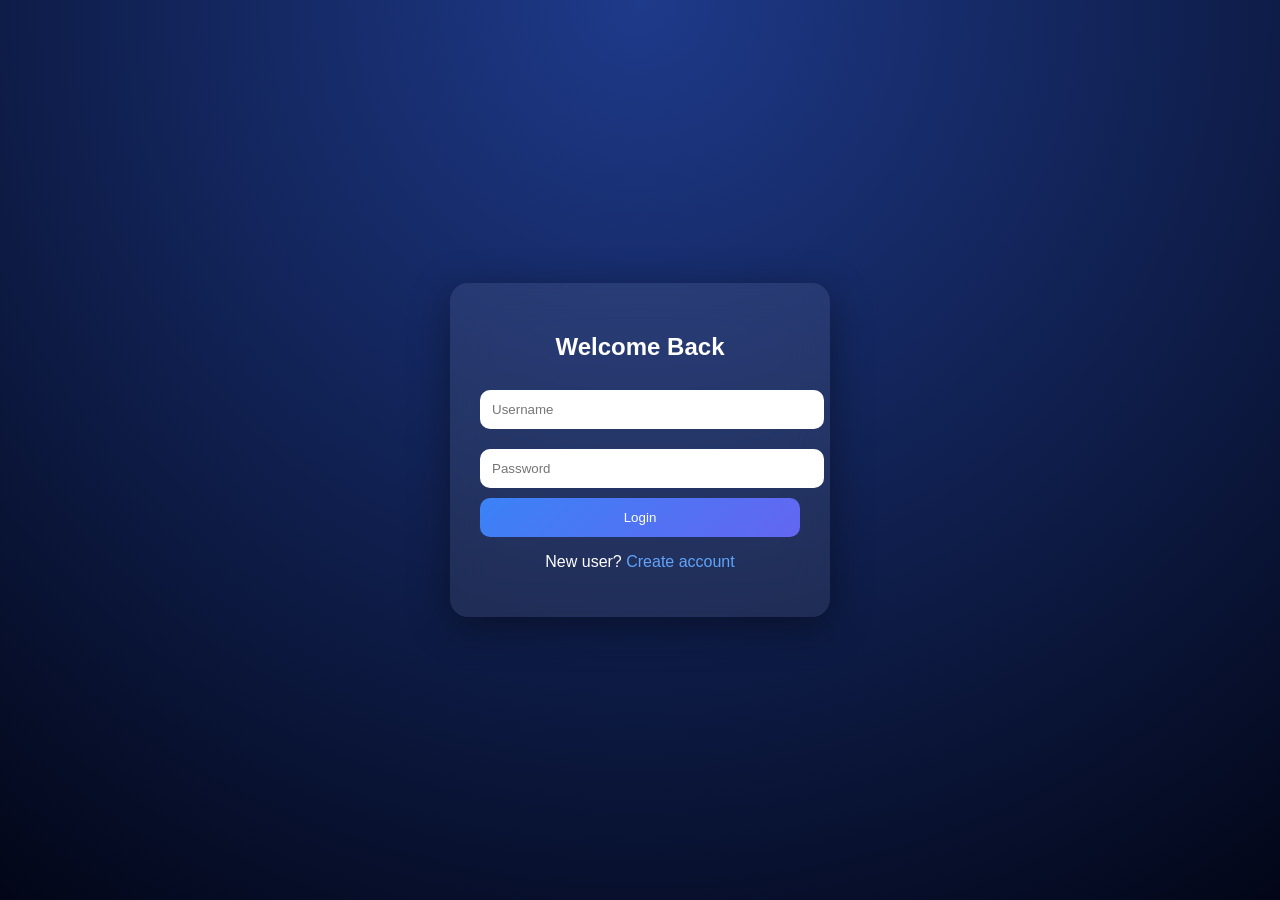
<file: frontend/index.html>
<!DOCTYPE html>

<html lang="en">
<head>
<meta charset="UTF-8">
<meta name="viewport" content="width=device-width, initial-scale=1.0">
<title>Login</title>

<style>

/* ===== BACKGROUND ===== */
body {
    margin: 0;
    font-family: 'Segoe UI', sans-serif;
    background: radial-gradient(circle at top, #1e3a8a, #020617);
    color: white;
    display: flex;
    justify-content: center;
    align-items: center;
    height: 100vh;
}

/* ===== GLASS CARD ===== */
.card {
    width: 320px;
    background: rgba(255,255,255,0.08);
    backdrop-filter: blur(20px);
    border-radius: 18px;
    padding: 30px;
    text-align: center;
    box-shadow: 0 10px 40px rgba(0,0,0,0.4);
}

/* ===== INPUT ===== */
input {
    width: 100%;
    padding: 12px;
    margin: 10px 0;
    border-radius: 10px;
    border: none;
}

/* ===== BUTTON ===== */
button {
    width: 100%;
    padding: 12px;
    border-radius: 10px;
    border: none;
    background: linear-gradient(135deg, #3b82f6, #6366f1);
    color: white;
    cursor: pointer;
    transition: 0.3s;
}

button:hover {
    transform: scale(1.05);
}

/* ===== LINKS ===== */
a {
    color: #60a5fa;
    text-decoration: none;
}

/* ===== ERROR ===== */
#error {
    color: #f87171;
    font-size: 14px;
    margin-top: 5px;
}

</style>

</head>

<body>

<div class="card">
    <h2>Welcome Back</h2>

<input id="username" placeholder="Username">
<input id="password" type="password" placeholder="Password">

<button onclick="login()">Login</button>

<p id="error"></p>

<p>New user? <a href="register.html">Create account</a></p>


</div>

<script>

const API = "http://127.0.0.1:8000";

/* LOGIN */
async function login() {
    const username = document.getElementById("username").value.trim();
    const password = document.getElementById("password").value.trim();
    const errorBox = document.getElementById("error");

    errorBox.innerText = "";

    // Basic validation
    if (!username || !password) {
        errorBox.innerText = "Please fill all fields";
        return;
    }

    try {
        const res = await fetch(API + "/login/", {
            method: "POST",
            headers: {"Content-Type": "application/json"},
            body: JSON.stringify({username, password})
        });

        const data = await res.json();

        if (!data.access) {
            errorBox.innerText = "Invalid username or password";
            return;
        }

        // Save token
        localStorage.setItem("token", data.access);

        // Redirect
        window.location.href = "dashboard.html";

    } catch (err) {
        errorBox.innerText = "Server error. Try again.";
    }
}

</script>
<script src="index.js"></script>
</body>
</html>
</file>
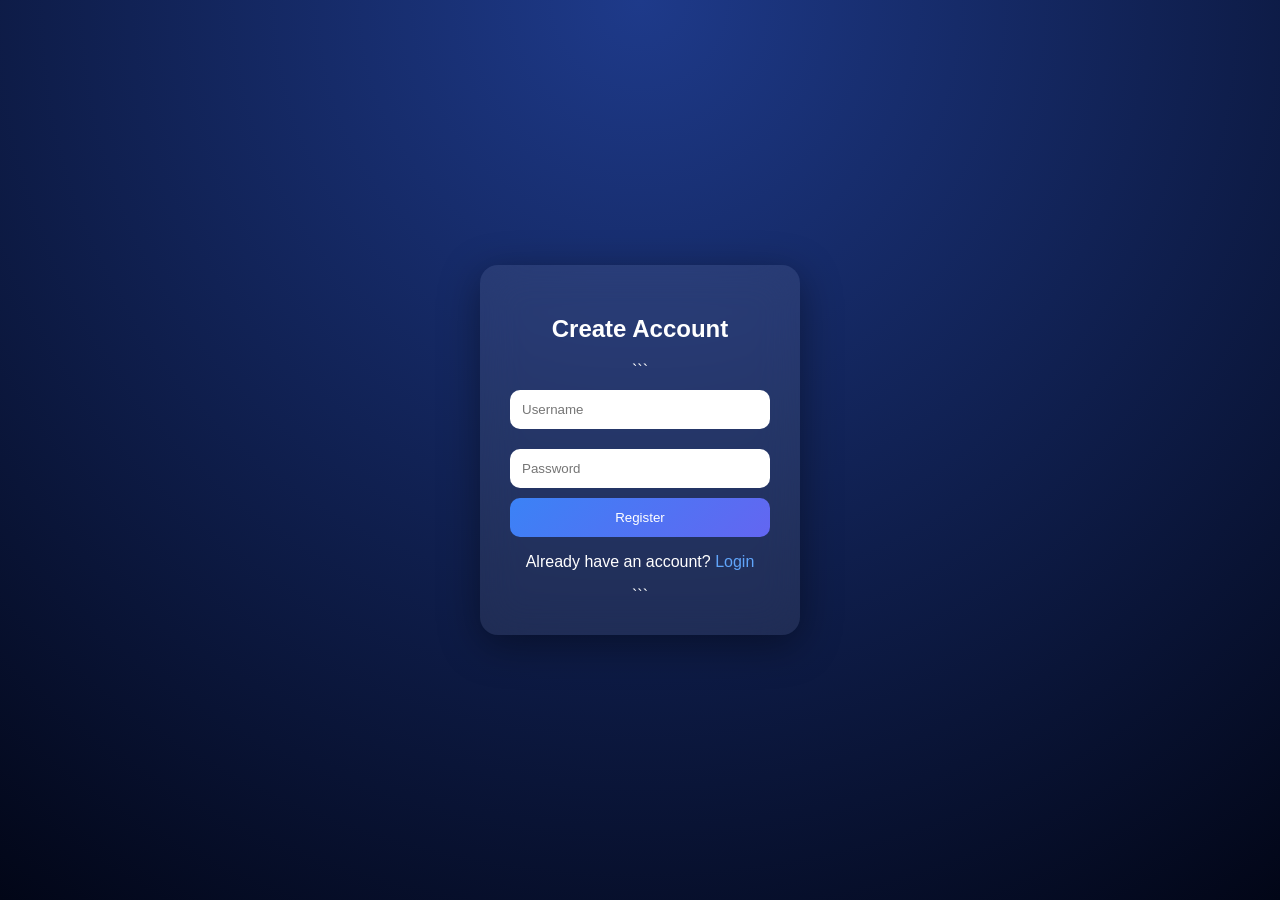
<file: frontend/register.html>
<!DOCTYPE html>

<html lang="en">
<head>
<meta charset="UTF-8">
<meta name="viewport" content="width=device-width, initial-scale=1.0">
<title>Register</title>

<style>

/* ===== BACKGROUND ===== */
body {
    margin: 0;
    font-family: 'Segoe UI', sans-serif;
    background: radial-gradient(circle at top, #1e3a8a, #020617);
    color: white;
    display: flex;
    justify-content: center;
    align-items: center;
    height: 100vh;
}

/* ===== GLASS CARD ===== */
.card {
    width: 320px;
    background: rgba(255,255,255,0.08);
    backdrop-filter: blur(20px);
    border-radius: 18px;
    padding: 30px;
    text-align: center;
    box-shadow: 0 10px 40px rgba(0,0,0,0.4);
}

/* ===== INPUT ===== */
input {
    width: 100%;
    padding: 12px;
    margin: 10px 0;
    border-radius: 10px;
    border: none;
}

/* ===== BUTTON ===== */
button {
    width: 100%;
    padding: 12px;
    border-radius: 10px;
    border: none;
    background: linear-gradient(135deg, #3b82f6, #6366f1);
    color: white;
    cursor: pointer;
    transition: 0.3s;
}

button:hover {
    transform: scale(1.05);
}

/* ===== LINK ===== */
a {
    color: #60a5fa;
    text-decoration: none;
}

</style>

</head>

<body>

<div class="card">
    <h2>Create Account</h2>

```
<input id="username" placeholder="Username">
<input id="password" type="password" placeholder="Password">

<button onclick="register()">Register</button>

<p>Already have an account? <a href="index.html">Login</a></p>
```

</div>

<script>

const API = "http://127.0.0.1:8000";

/* REGISTER */
async function register() {
    const username = document.getElementById("username").value;
    const password = document.getElementById("password").value;

    const res = await fetch(API + "/register/", {
        method: "POST",
        headers: {"Content-Type": "application/json"},
        body: JSON.stringify({username, password})
    });

    if (res.ok) {
        alert("Account created successfully");
        window.location.href = "index.html";
    } else {
        alert("Registration failed");
    }
}

</script>
<script src="index.js"></script>
    <link rel="stylesheet" href="https://fonts.googleapis.com/css2?family=Roboto:wght@400;700&display=swap">
    <link rel="stylesheet" href="./style.css">  

</body>
</html>
</file>
<file: frontend/style.css>
/* ===== BACKGROUND ===== */
body {
    margin: 0;
    font-family: 'Segoe UI', sans-serif;
    background: radial-gradient(circle at top, #1e3a8a, #020617);
    color: white;
}

/* ===== GLASS ===== */
.glass {
    background: rgba(255,255,255,0.08);
    backdrop-filter: blur(20px);
    border-radius: 18px;
    padding: 20px;
    box-shadow: 0 10px 40px rgba(0,0,0,0.4);
}

/* ===== CONTAINER ===== */
.container {
    width: 95%;
    max-width: 1000px;
    margin: auto;
    margin-top: 30px;
}

/* ===== HEADER ===== */
.header {
    display: flex;
    justify-content: space-between;
    align-items: center;
}

.logout {
    background: #ef4444;
}

/* ===== CARDS ===== */
.cards {
    display: grid;
    grid-template-columns: repeat(3, 1fr);
    gap: 15px;
    margin-top: 20px;
}

.card {
    text-align: center;
    transition: 0.3s;
}

.card:hover {
    transform: translateY(-5px);
}

/* ===== FORM ===== */
.form {
    display: flex;
    gap: 10px;
    margin-top: 20px;
}

.form input, .form select {
    flex: 1;
    padding: 12px;
    border-radius: 10px;
    border: none;
}

/* ===== BUTTON ===== */
button {
    padding: 12px;
    border-radius: 10px;
    border: none;
    background: linear-gradient(135deg, #3b82f6, #6366f1);
    color: white;
    cursor: pointer;
    transition: 0.3s;
}

button:hover {
    transform: scale(1.05);
}

/* ===== TRANSACTIONS ===== */
#transactions div {
    margin-top: 10px;
    padding: 10px;
    border-radius: 10px;
    background: rgba(255,255,255,0.1);
    animation: fadeIn 0.5s ease;
}

/* ===== ANIMATION ===== */
@keyframes fadeIn {
    from {opacity:0; transform: translateY(10px);}
    to {opacity:1; transform: translateY(0);}
}

/* ===== CHART GRID ===== */
.charts {
    display: grid;
    grid-template-columns: 1fr 1fr;
    gap: 20px;
    margin-top: 20px;
}

canvas {
    background: rgba(0,0,0,0.2);
    border-radius: 10px;
}
#successMsg {
    margin-top: 10px;
    font-weight: bold;
    animation: fadeIn 0.5s ease;
}

@keyframes fadeIn {
    from { opacity: 0; transform: translateY(5px); }
    to { opacity: 1; transform: translateY(0); }
}
/* MEDIA QURIES */
/* ===== RESPONSIVE DESIGN ===== */

/* Tablets (≤1024px) */
@media (max-width: 1024px) {
    .cards {
        grid-template-columns: repeat(2, 1fr);
    }

    .charts {
        grid-template-columns: 1fr;
    }

    .container {
        width: 92%;
    }
}

/* Mobile Large (≤768px) */
@media (max-width: 768px) {
    .header {
        flex-direction: column;
        gap: 10px;
        text-align: center;
    }

    .cards {
        grid-template-columns: 1fr;
    }

    .form {
        flex-direction: column;
    }

    .form input,
    .form select,
    .form button {
        width: 100%;
    }

    button {
        width: 100%;
    }
}

/* Small Mobile (≤480px) */
@media (max-width: 480px) {
    body {
        font-size: 14px;
    }

    .glass {
        padding: 15px;
        border-radius: 14px;
    }

    .container {
        margin-top: 15px;
    }

    .card {
        padding: 15px;
    }

    #transactions div {
        font-size: 13px;
        padding: 8px;
    }

    canvas {
        width: 100% !important;
        height: auto !important;
    }
}

/* Ultra Small Devices (≤360px) */
@media (max-width: 360px) {
    body {
        font-size: 13px;
    }

    h1, h2 {
        font-size: 18px;
    }

    button {
        padding: 10px;
    }
}

html {
    scroll-behavior: smooth;
}

* {
    box-sizing: border-box;
}
</file>
